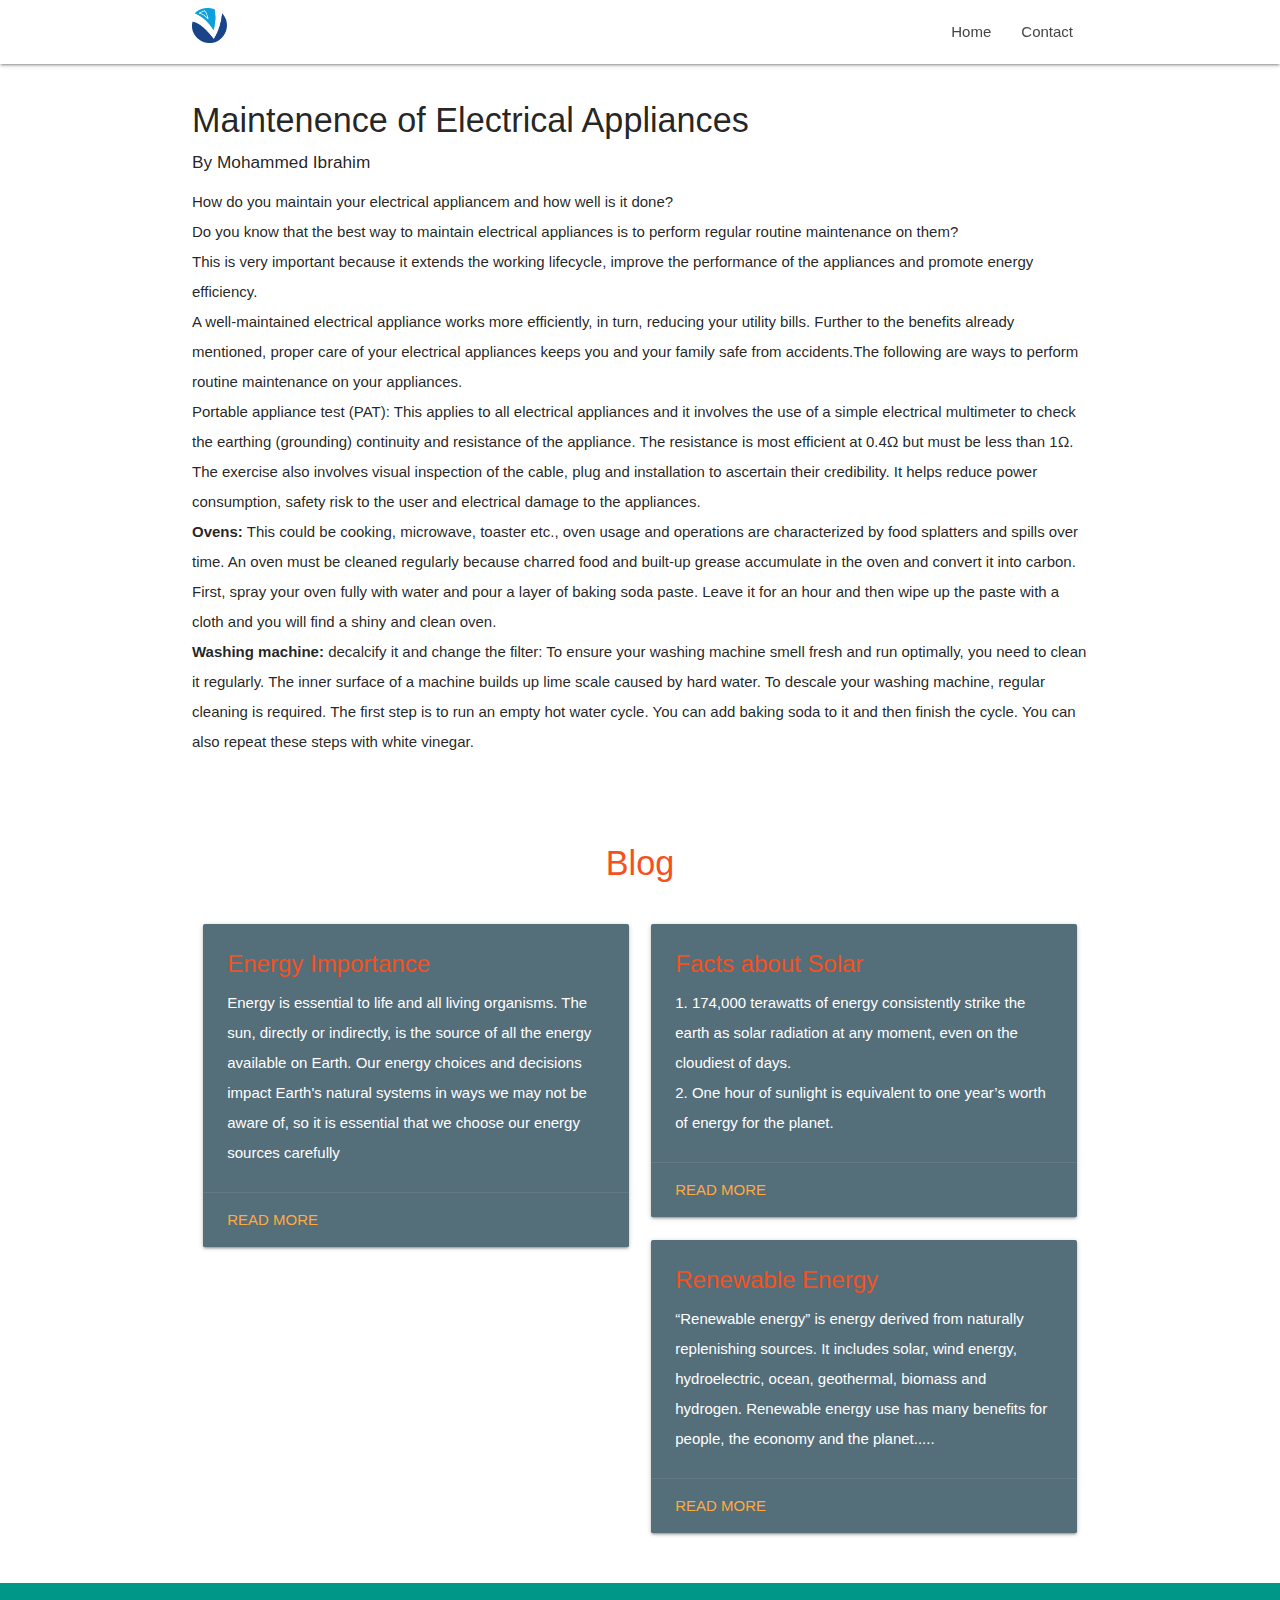
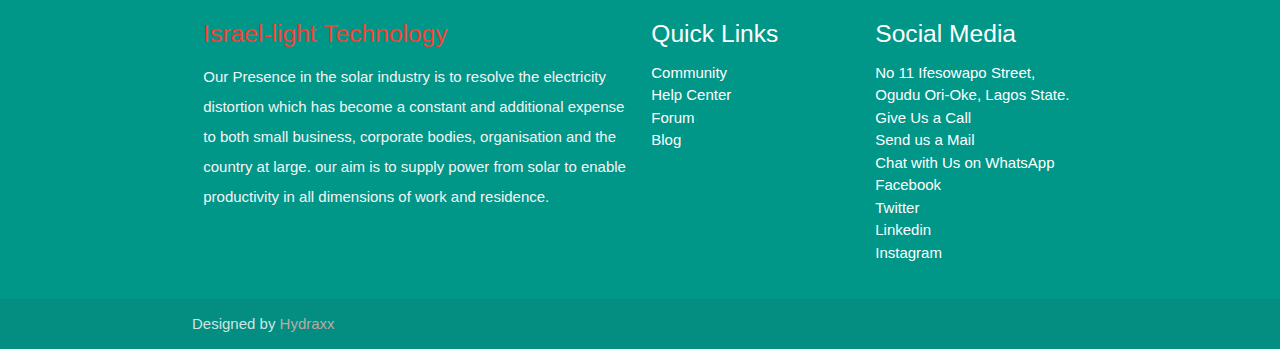
<file: blog1.html>
<!DOCTYPE html>
<html lang="en">
<head>
  <meta http-equiv="Content-Type" content="text/html; charset=UTF-8"/>
  <meta name="viewport" content="width=device-width, initial-scale=1"/>
  <title> Israelight Technology || Blog</title>
  <link rel="shortcut icon" href="./images/favicon.ico" type="image/x-icon">

  <!-- CSS  -->
  <link href="https://fonts.googleapis.com/icon?family=Material+Icons" rel="stylesheet">
  <link href="css/materialize.css" type="text/css" rel="stylesheet" media="screen,projection"/>
  <link href="css/style.css" type="text/css" rel="stylesheet" media="screen,projection"/>  
  
</head>
<body>
  <ul id="nav-mobile" class="sidenav">
    <li><a href="index.html">Home</a></li>
    <li><a href="#contact">Contact</a></li>
    
  </ul>
  <div class="navbar-fixed">
    <nav class="white" role="navigation">
      <div class="nav-wrapper container">
        <a id="logo-container" href="index.html" class="brand-logo"><img src="./images/isr.png" height="35px" width="35px" alt=""></a>
        <ul class="right hide-on-med-and-down">
          <li><a href="index.html">Home</a></li>
          <li><a href="#contact">Contact</a></li>
        </ul>
  
       
        <a href="#" data-target="nav-mobile" class="sidenav-trigger"><i class="material-icons">menu</i></a>
      </div>
    </nav>
  </div>
  

  <div class="container">
      <div class="section">
          <div class="row">
              <h4>Maintenence of Electrical Appliances</h4>
              <h6>By Mohammed Ibrahim</h6>
              <p>
                How do you maintain your electrical appliancem and how well is it done? <br>

                Do you know that the best way to maintain electrical appliances is to perform regular routine maintenance on them? <br>
                
                This is very important because it extends the working lifecycle, improve the performance of the appliances and promote energy efficiency. <br>
                
                A well-maintained electrical appliance works more efficiently, in turn, reducing your utility bills. Further to the benefits already mentioned, proper care of your electrical appliances keeps you and your family safe from accidents.The following are ways to perform routine maintenance on your appliances. <br>
                
                Portable appliance test (PAT): This applies to all electrical appliances and it involves the use of a simple electrical multimeter to check the earthing (grounding) continuity and resistance of the appliance. The resistance is most efficient at 0.4Ω but must be less than 1Ω. The exercise also involves visual inspection of the cable, plug and installation to ascertain their credibility. It helps reduce power consumption, safety risk to the user and electrical damage to the appliances. <br>

        
                <b>Ovens:</b>  This could be cooking, microwave, toaster etc., oven usage and operations are characterized by food splatters and spills over time.  An oven must be cleaned regularly because charred food and built-up grease accumulate in the oven and convert it into carbon. First, spray your oven fully with water and pour a layer of baking soda paste. Leave it for an hour and then wipe up the paste with a cloth and you will find a shiny and clean oven. <br>

                <b>Washing machine:</b> decalcify it and change the filter: To ensure your washing machine smell fresh and run optimally, you need to clean it regularly. The inner surface of a machine builds up lime scale caused by hard water. To descale your washing machine, regular cleaning is required. The first step is to run an empty hot water cycle. You can add baking soda to it and then finish the cycle. You can also repeat these steps with white vinegar.
              </p>

          </div>
      </div>
  </div>
  <div id="index-banner">
    
  </div>


 




 
 

  

<!-- BLOG -->


<div class="container" id="blog">
  <div class="section">
    <h4 class="h34"><span>Blog</span></h4>
    <div class="row">

    

        <div class="col s12 m6">
            <div class="card blue-grey darken-1">
              <div class="card-content white-text">
                <span class="card-title cc">Energy Importance</span>
                <p>Energy is essential to life and all living organisms. The sun, directly or indirectly, is the source of all the energy available on Earth. Our energy choices and decisions impact Earth's natural systems in ways we may not be aware of, so it is essential that we choose our energy sources carefully</p>
              </div>
              <div class="card-action">
                <a href="blog2.html" target="_blank">Read More</a>
                
              </div>
            </div>
          </div>
    
          <div class="col s12 m6">
            <div class="card blue-grey darken-1">
              <div class="card-content white-text">
                <span class="card-title cc">Facts about Solar</span>
                <p>1. 174,000 terawatts of energy consistently strike the earth as solar radiation at any moment, even on the cloudiest of days. <br>
                  2. One hour of sunlight is equivalent to one year’s worth of energy for the planet.</p>
              </div>
              <div class="card-action">
                <a href="blog3.html" target="_blank">Read More</a>
                
              </div>
            </div>
          </div>
    
          <div class="col s12 m6">
            <div class="card blue-grey darken-1">
              <div class="card-content white-text">
                <span class="card-title cc">Renewable Energy</span>
                <p>“Renewable energy” is energy derived from naturally replenishing sources. It includes solar, wind energy, hydroelectric, ocean, geothermal, biomass and hydrogen. Renewable energy use has many benefits for people, the economy and the planet.....</p>
              </div>
              <div class="card-action">
                <a href="blog4.html" target="_blank">Read More</a>
          
              </div>
            </div>
          </div>
    

    </div>
  </div>
</div>



  <!-- Begin Mailchimp Signup Form -->
  



<!--End mc_embed_signup-->

          <!-- CONTACT US -->
  <footer class="page-footer teal" id="contact">
    <div class="container">
      <div class="row">
        <div class="col l6 s12">
          <h5 class="red-text">Israel-light Technology</h5>
          <p class="grey-text text-lighten-4">Our Presence in the solar industry is to resolve the electricity distortion which has become a constant and additional expense to both small business, corporate bodies, organisation and the country at large. our aim is to supply power from solar to enable productivity in all dimensions of work and residence.</p>


        </div>
        <div class="col l3 s12">
          <h5 class="white-text">Quick Links</h5>
          <ul>
            <li><a class="white-text" href="#!">Community</a></li>
            <li><a class="white-text" href="#!">Help Center</a></li>
            <li><a class="white-text" href="#!">Forum</a></li>
            <li><a class="white-text" href="#blog">Blog</a></li>
          </ul>
        </div>
        <div class="col l3 s12">
          <h5 class="white-text">Social Media</h5>
          <ul>
            <li><a class="white-text" href="#!">No 11 Ifesowapo Street, Ogudu Ori-Oke, Lagos State.</a></li>
            <li><a class="white-text" href="tel:+2348140417208">Give Us a Call</a></li>
            <li><a class="white-text" href="mailto:israelightsystemstechnology@gmail.com" target="_blank">Send us a Mail</a></li>
            <li><a  class="white-text" href="https://wa.link/q6ghdf">Chat with Us on WhatsApp</a></li>
            <li><a class="white-text" href="https://m.facebook.com/israelightsystemtechnology/" target="_blank">Facebook</a></li>
            <li><a class="white-text" href="#!">Twitter</a></li>
            <li><a class="white-text" href="linkedin.com/in/ayomide-olalekan-b86711170" target="_blank">Linkedin</a></li>
            <li><a class="white-text" href="https://www.instagram.com/isltworld/" target="_blank">Instagram</a></li>
          </ul>
        </div>
      </div>
    </div>


    <div class="footer-copyright">
      <div class="container">
      Designed by <a class="brown-text text-lighten-3" href="https://meestermarcus.github.io/mohammed-ibrahim-resume/" target="_blank">Hydraxx</a>
      </div>
    </div>
  </footer>

          




  <!--  Scripts-->

 
      
  <script src="https://code.jquery.com/jquery-2.1.1.min.js"></script>
  <script src="js/materialize.js"></script>
  <script src="js/init.js"></script>
  <script src="js/main.js"></script>
  <script src="https://ajax.googleapis.com/ajax/libs/jquery/3.3.1/jquery.min.js"></script>
  
  
  
  </body>
</html>
</file>
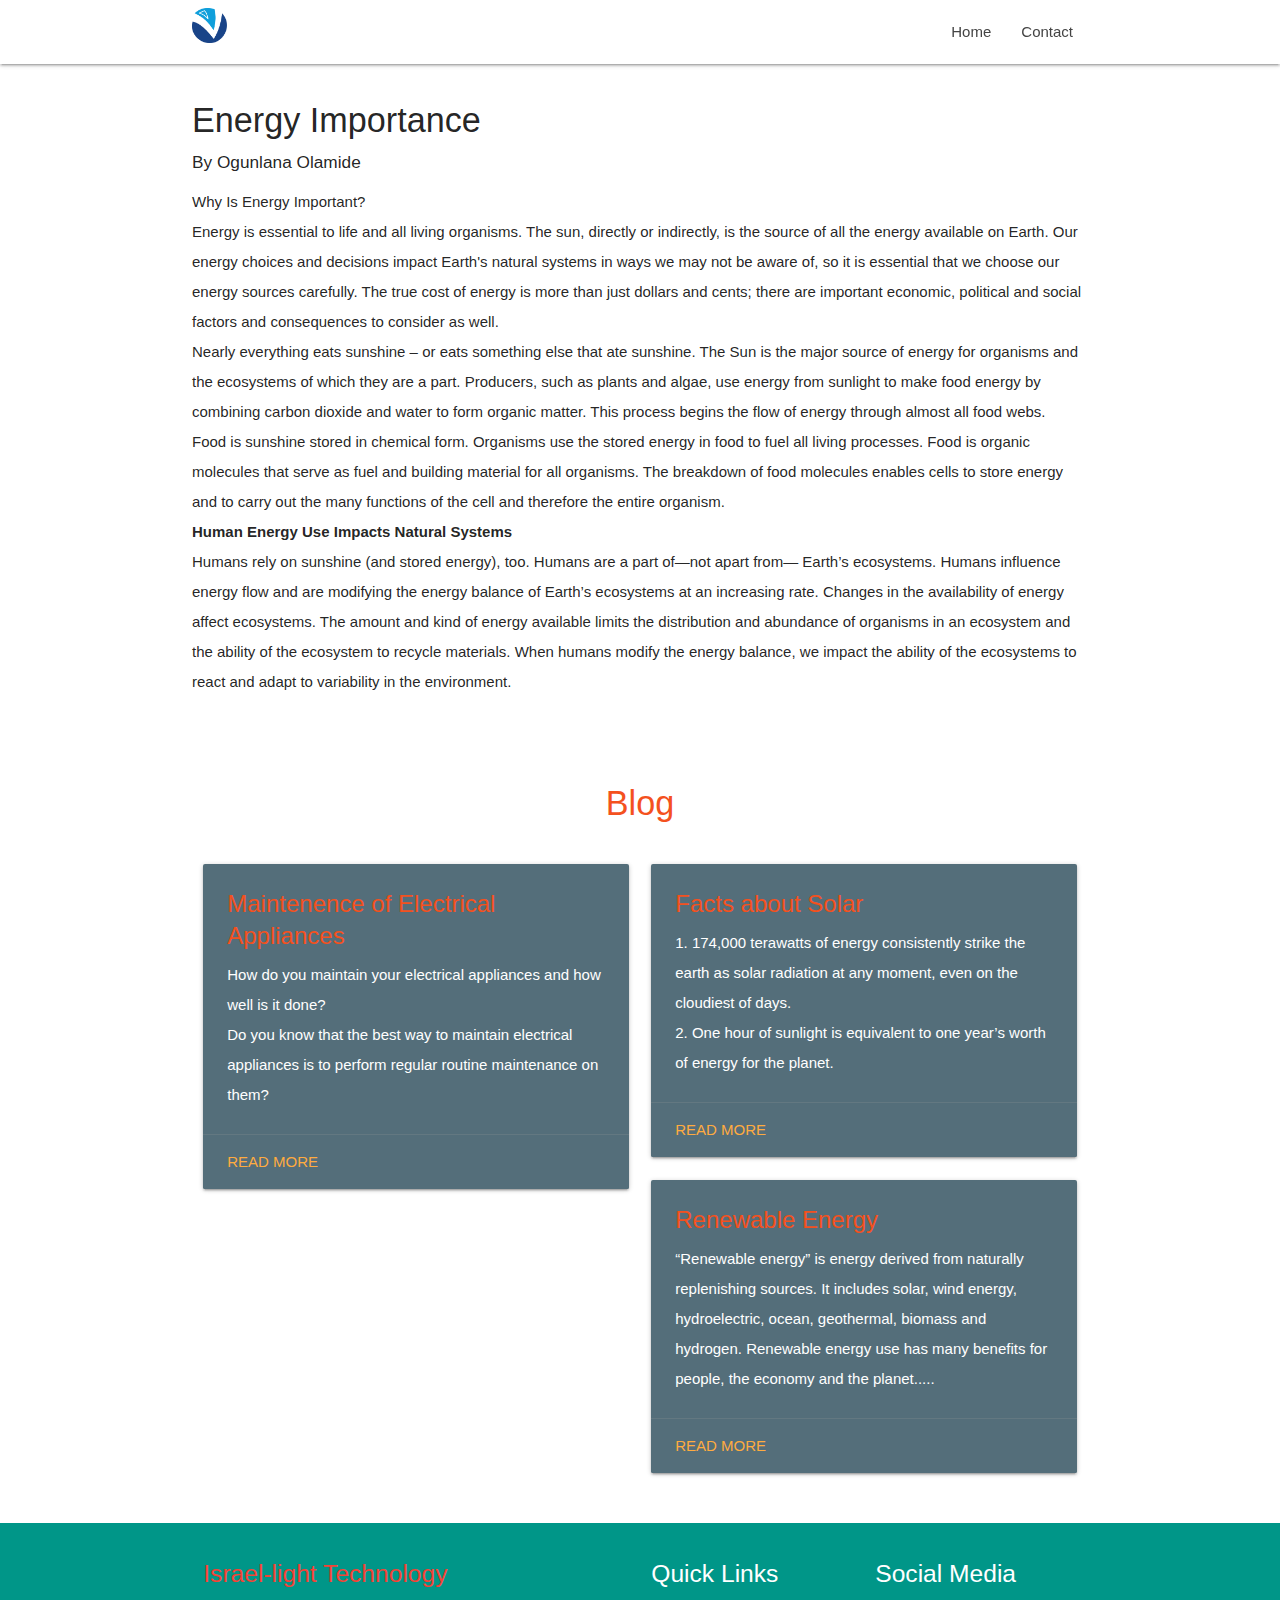
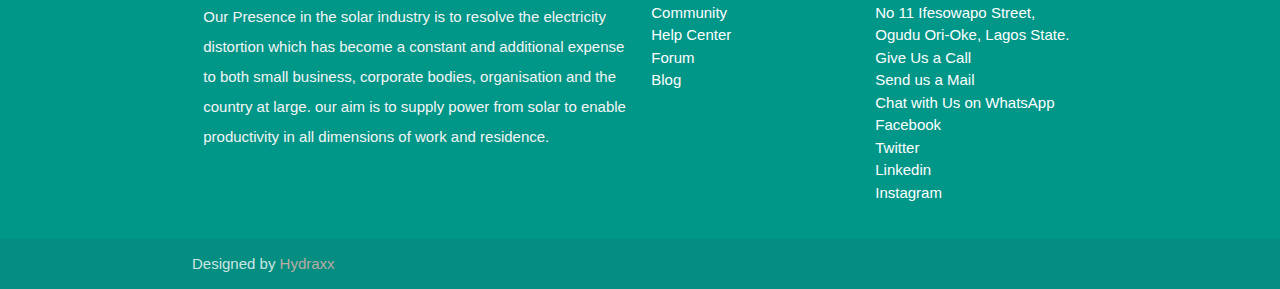
<file: blog2.html>
<!DOCTYPE html>
<html lang="en">
<head>
  <meta http-equiv="Content-Type" content="text/html; charset=UTF-8"/>
  <meta name="viewport" content="width=device-width, initial-scale=1"/>
  <title> Israelight Technology || Blog</title>
  <link rel="shortcut icon" href="./images/favicon.ico" type="image/x-icon">

  <!-- CSS  -->
  <link href="https://fonts.googleapis.com/icon?family=Material+Icons" rel="stylesheet">
  <link href="css/materialize.css" type="text/css" rel="stylesheet" media="screen,projection"/>
  <link href="css/style.css" type="text/css" rel="stylesheet" media="screen,projection"/>  
  
</head>
<body>
  <ul id="nav-mobile" class="sidenav">
    <li><a href="index.html">Home</a></li>
    <li><a href="#contact">Contact</a></li>
    
  </ul>
  <div class="navbar-fixed">
    <nav class="white" role="navigation">
      <div class="nav-wrapper container">
        <a id="logo-container" href="index.html" class="brand-logo"><img src="./images/isr.png" height="35px" width="35px" alt=""></a>
        <ul class="right hide-on-med-and-down">
          <li><a href="index.html">Home</a></li>
          <li><a href="#contact">Contact</a></li>
        </ul>
  
       
        <a href="#" data-target="nav-mobile" class="sidenav-trigger"><i class="material-icons">menu</i></a>
      </div>
    </nav>
  </div>
  

  <div class="container">
      <div class="section">
          <div class="row">
              <h4>Energy Importance</h4>
              <h6>By Ogunlana Olamide</h6>
              <p>
                Why Is Energy Important?<br>

                Energy is essential to life and all living organisms. The sun, directly or indirectly, is the source of all the energy available on Earth. Our energy choices and decisions impact Earth's natural systems in ways we may not be aware of, so it is essential that we choose our energy sources carefully. The true cost of energy is more than just dollars and cents; there are important economic, political and social factors and consequences to consider as well. <br>

                Nearly everything eats sunshine – or eats something else that ate sunshine. The Sun is the major source of energy for organisms and the ecosystems of which they are a part. Producers, such as plants and algae, use energy from sunlight to make food energy by combining carbon dioxide and water to form organic matter. This process begins the flow of energy through almost all food webs. <br>

                Food is sunshine stored in chemical form. Organisms use the stored energy in food to fuel all living processes. Food is organic molecules that serve as fuel and building material for all organisms. The breakdown of food molecules enables cells to store energy and to carry out the many functions of the cell and therefore the entire organism. <br>

                <b>Human Energy Use Impacts Natural Systems</b> <br>
                Humans rely on sunshine (and stored energy), too. Humans are a part of—not apart from— Earth’s ecosystems. Humans influence energy flow and are modifying the energy balance of Earth’s ecosystems at an increasing rate. 

                Changes in the availability of energy affect ecosystems. The amount and kind of energy available limits the distribution and abundance of organisms in an ecosystem and the ability of the ecosystem to recycle materials. When humans modify the energy balance, we impact the ability of the ecosystems to react and adapt to variability in the environment.

                </p>

          </div>
      </div>
  </div>
  <div id="index-banner">
    
  </div>


 




 
 

  

<!-- BLOG -->


<div class="container" id="blog">
  <div class="section">
    <h4 class="h34"><span>Blog</span></h4>
    <div class="row">

    
        <div class="col s12 m6">
            <div class="card blue-grey darken-1">
              <div class="card-content white-text">
                <span class="card-title cc">Maintenence of Electrical Appliances</span>
                <p>How do you maintain your electrical appliances and how well is it done? <br>
                  Do you know that the best way to maintain electrical appliances is to perform regular routine maintenance on them? <br>
                  </p>
              </div>
              <div class="card-action">
                <a href="blog1.html" target="_blank">Read More</a>
              </div>
          </div>
        </div>
  
  
  
        <div class="col s12 m6">
          <div class="card blue-grey darken-1">
            <div class="card-content white-text">
              <span class="card-title cc">Facts about Solar</span>
              <p>1. 174,000 terawatts of energy consistently strike the earth as solar radiation at any moment, even on the cloudiest of days. <br>
                2. One hour of sunlight is equivalent to one year’s worth of energy for the planet.</p>
            </div>
            <div class="card-action">
              <a href="blog3.html" target="_blank">Read More</a>
              
            </div>
          </div>
        </div>
  
        <div class="col s12 m6">
          <div class="card blue-grey darken-1">
            <div class="card-content white-text">
              <span class="card-title cc">Renewable Energy</span>
              <p>“Renewable energy” is energy derived from naturally replenishing sources. It includes solar, wind energy, hydroelectric, ocean, geothermal, biomass and hydrogen. Renewable energy use has many benefits for people, the economy and the planet.....</p>
            </div>
            <div class="card-action">
              <a href="blog4.html" target="_blank">Read More</a>
        
            </div>
          </div>
        </div>

    </div>
  </div>
</div>



  <!-- Begin Mailchimp Signup Form -->
  



<!--End mc_embed_signup-->

          <!-- CONTACT US -->
  <footer class="page-footer teal" id="contact">
    <div class="container">
      <div class="row">
        <div class="col l6 s12">
          <h5 class="red-text">Israel-light Technology</h5>
          <p class="grey-text text-lighten-4">Our Presence in the solar industry is to resolve the electricity distortion which has become a constant and additional expense to both small business, corporate bodies, organisation and the country at large. our aim is to supply power from solar to enable productivity in all dimensions of work and residence.</p>


        </div>
        <div class="col l3 s12">
          <h5 class="white-text">Quick Links</h5>
          <ul>
            <li><a class="white-text" href="#!">Community</a></li>
            <li><a class="white-text" href="#!">Help Center</a></li>
            <li><a class="white-text" href="#!">Forum</a></li>
            <li><a class="white-text" href="#blog">Blog</a></li>
          </ul>
        </div>
        <div class="col l3 s12">
          <h5 class="white-text">Social Media</h5>
          <ul>
            <li><a class="white-text" href="#!">No 11 Ifesowapo Street, Ogudu Ori-Oke, Lagos State.</a></li>
            <li><a class="white-text" href="tel:+2348140417208">Give Us a Call</a></li>
            <li><a class="white-text" href="mailto:israelightsystemstechnology@gmail.com" target="_blank">Send us a Mail</a></li>
            <li><a  class="white-text" href="https://wa.link/q6ghdf">Chat with Us on WhatsApp</a></li>
            <li><a class="white-text" href="https://m.facebook.com/israelightsystemtechnology/" target="_blank">Facebook</a></li>
            <li><a class="white-text" href="#!">Twitter</a></li>
            <li><a class="white-text" href="linkedin.com/in/ayomide-olalekan-b86711170" target="_blank">Linkedin</a></li>
            <li><a class="white-text" href="https://www.instagram.com/isltworld/" target="_blank">Instagram</a></li>
          </ul>
        </div>
      </div>
    </div>


    <div class="footer-copyright">
      <div class="container">
      Designed by <a class="brown-text text-lighten-3" href="https://meestermarcus.github.io/mohammed-ibrahim-resume/" target="_blank">Hydraxx</a>
      </div>
    </div>
  </footer>

          




  <!--  Scripts-->

 
      
  <script src="https://code.jquery.com/jquery-2.1.1.min.js"></script>
  <script src="js/materialize.js"></script>
  <script src="js/init.js"></script>
  <script src="js/main.js"></script>
  <script src="https://ajax.googleapis.com/ajax/libs/jquery/3.3.1/jquery.min.js"></script>
  
  
  
  </body>
</html>
</file>
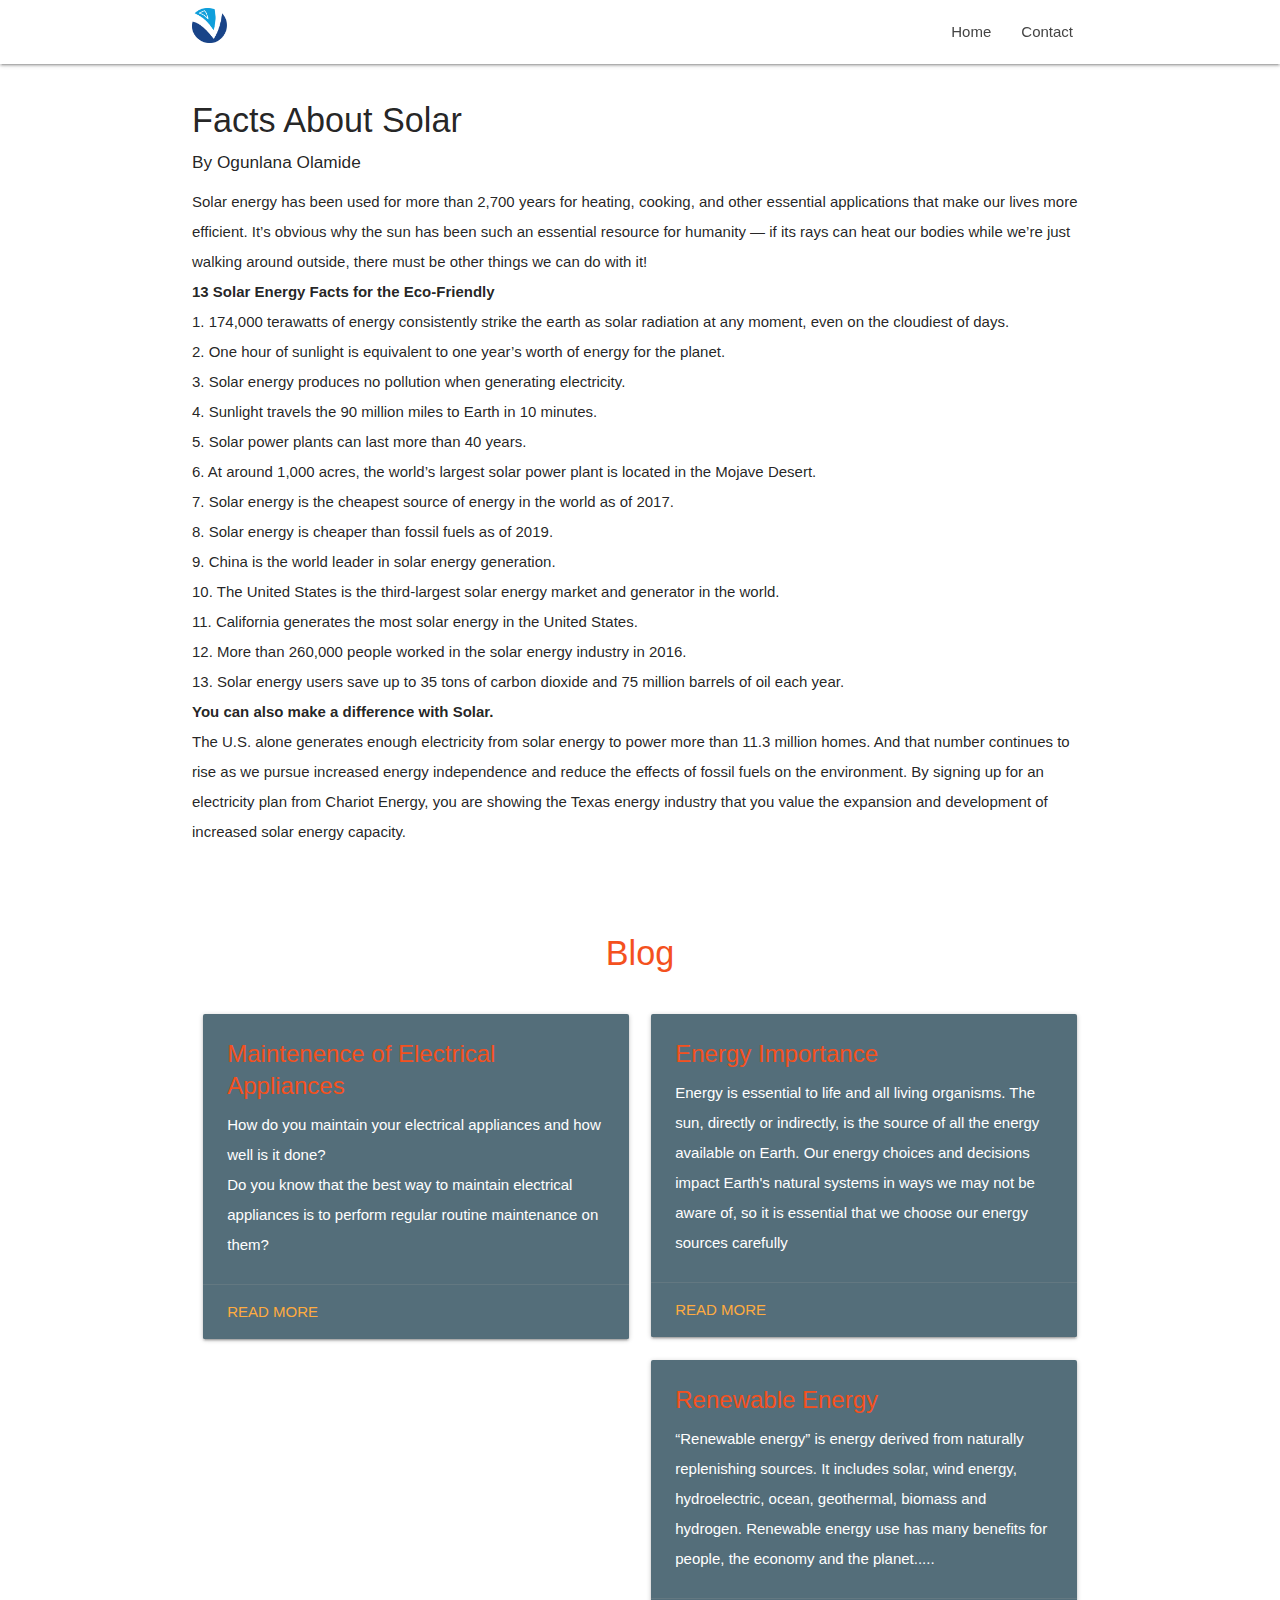
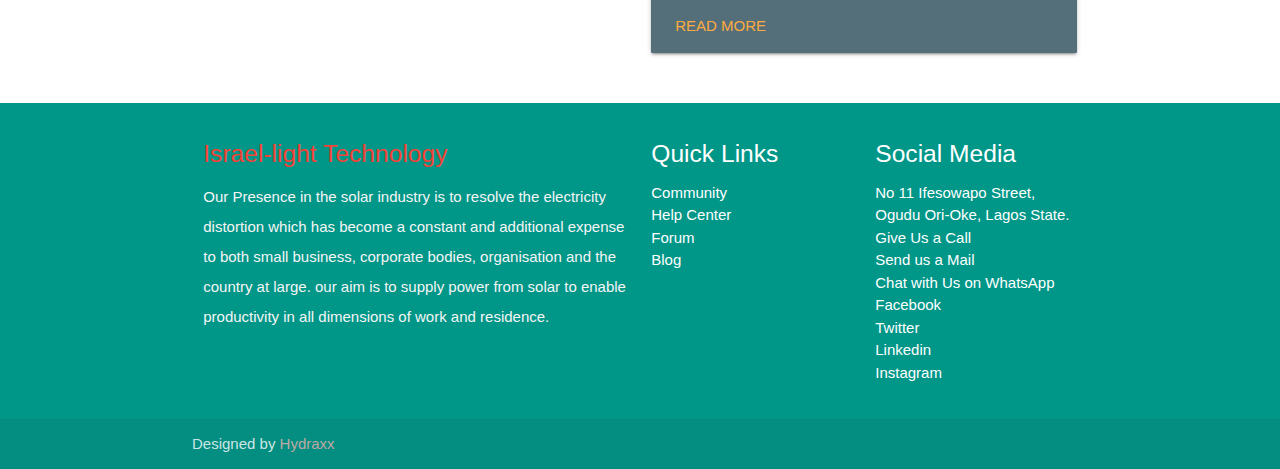
<file: blog3.html>
<!DOCTYPE html>
<html lang="en">
<head>
  <meta http-equiv="Content-Type" content="text/html; charset=UTF-8"/>
  <meta name="viewport" content="width=device-width, initial-scale=1"/>
  <title> Israelight Technology || Blog</title>
  <link rel="shortcut icon" href="./images/favicon.ico" type="image/x-icon">

  <!-- CSS  -->
  <link href="https://fonts.googleapis.com/icon?family=Material+Icons" rel="stylesheet">
  <link href="css/materialize.css" type="text/css" rel="stylesheet" media="screen,projection"/>
  <link href="css/style.css" type="text/css" rel="stylesheet" media="screen,projection"/>  
  
</head>
<body>
  <ul id="nav-mobile" class="sidenav">
    <li><a href="index.html">Home</a></li>
    <li><a href="#contact">Contact</a></li>
    
  </ul>
  <div class="navbar-fixed">
    <nav class="white" role="navigation">
      <div class="nav-wrapper container">
        <a id="logo-container" href="index.html" class="brand-logo"><img src="./images/isr.png" height="35px" width="35px" alt=""></a>
        <ul class="right hide-on-med-and-down">
          <li><a href="index.html">Home</a></li>
          <li><a href="#contact">Contact</a></li>
        </ul>
  
       
        <a href="#" data-target="nav-mobile" class="sidenav-trigger"><i class="material-icons">menu</i></a>
      </div>
    </nav>
  </div>
  

  <div class="container">
      <div class="section">
          <div class="row">
              <h4>Facts About Solar</h4>
              <h6>By Ogunlana Olamide</h6>
              <p>
                Solar energy has been used for more than 2,700 years for heating, cooking, and other essential applications that make our lives more efficient. It’s obvious why the sun has been such an essential resource for humanity — if its rays can heat our bodies while we’re just walking around outside, there must be other things we can do with it! <br>

                <b>13 Solar Energy Facts for the Eco-Friendly</b> <br>

                1. 174,000 terawatts of energy consistently strike the earth as solar radiation at any moment, even on the cloudiest of days. <br>

                2. One hour of sunlight is equivalent to one year’s worth of energy for the planet. <br>

                3. Solar energy produces no pollution when generating electricity. <br>

                4. Sunlight travels the 90 million miles to Earth in 10 minutes.<br>
                5. Solar power plants can last more than 40 years. <br>

                6. At around 1,000 acres, the world’s largest solar power plant is located in the Mojave Desert. <br>

               
                7. Solar energy is the cheapest source of energy in the world as of 2017. <br>

                8. Solar energy is cheaper than fossil fuels as of 2019. <br>

                
                9. China is the world leader in solar energy generation. <br>

                10. The United States is the third-largest solar energy market and generator in the world. <br>

                11. California generates the most solar energy in the United States. <br>

              
                12. More than 260,000 people worked in the solar energy industry in 2016. <br>

                13. Solar energy users save up to 35 tons of carbon dioxide and 75 million barrels of oil each year. <br>


                <b>You can also make a difference with Solar.</b> <br>
                The U.S. alone generates enough electricity from solar energy to power more than 11.3 million homes. And that number continues to rise as we pursue increased energy independence and reduce the effects of fossil fuels on the environment. By signing up for an electricity plan from Chariot Energy, you are showing the Texas energy industry that you value the expansion and development of increased solar energy capacity.

                </p>

          </div>
      </div>
  </div>
  <div id="index-banner">
    
  </div>


 




 
 

  

<!-- BLOG -->


<div class="container" id="blog">
  <div class="section">
    <h4 class="h34"><span>Blog</span></h4>
    <div class="row">

    

        <div class="col s12 m6">
            <div class="card blue-grey darken-1">
              <div class="card-content white-text">
                <span class="card-title cc">Maintenence of Electrical Appliances</span>
                <p>How do you maintain your electrical appliances and how well is it done? <br>
                  Do you know that the best way to maintain electrical appliances is to perform regular routine maintenance on them? <br>
                  </p>
              </div>
              <div class="card-action">
                <a href="blog1.html" target="_blank">Read More</a>
              </div>
          </div>
        </div>
  
  
  
  
  
  
  
  
        <div class="col s12 m6">
          <div class="card blue-grey darken-1">
            <div class="card-content white-text">
              <span class="card-title cc">Energy Importance</span>
              <p>Energy is essential to life and all living organisms. The sun, directly or indirectly, is the source of all the energy available on Earth. Our energy choices and decisions impact Earth's natural systems in ways we may not be aware of, so it is essential that we choose our energy sources carefully</p>
            </div>
            <div class="card-action">
              <a href="blog2.html" target="_blank">Read More</a>
              
            </div>
          </div>
        </div>
  

  
        <div class="col s12 m6">
          <div class="card blue-grey darken-1">
            <div class="card-content white-text">
              <span class="card-title cc">Renewable Energy</span>
              <p>“Renewable energy” is energy derived from naturally replenishing sources. It includes solar, wind energy, hydroelectric, ocean, geothermal, biomass and hydrogen. Renewable energy use has many benefits for people, the economy and the planet.....</p>
            </div>
            <div class="card-action">
              <a href="blog4.html" target="_blank">Read More</a>
        
            </div>
          </div>
        </div>

    </div>
  </div>
</div>



  <!-- Begin Mailchimp Signup Form -->
  



<!--End mc_embed_signup-->

          <!-- CONTACT US -->
  <footer class="page-footer teal" id="contact">
    <div class="container">
      <div class="row">
        <div class="col l6 s12">
          <h5 class="red-text">Israel-light Technology</h5>
          <p class="grey-text text-lighten-4">Our Presence in the solar industry is to resolve the electricity distortion which has become a constant and additional expense to both small business, corporate bodies, organisation and the country at large. our aim is to supply power from solar to enable productivity in all dimensions of work and residence.</p>


        </div>
        <div class="col l3 s12">
          <h5 class="white-text">Quick Links</h5>
          <ul>
            <li><a class="white-text" href="#!">Community</a></li>
            <li><a class="white-text" href="#!">Help Center</a></li>
            <li><a class="white-text" href="#!">Forum</a></li>
            <li><a class="white-text" href="#blog">Blog</a></li>
          </ul>
        </div>
        <div class="col l3 s12">
          <h5 class="white-text">Social Media</h5>
          <ul>
            <li><a class="white-text" href="#!">No 11 Ifesowapo Street, Ogudu Ori-Oke, Lagos State.</a></li>
            <li><a class="white-text" href="tel:+2348140417208">Give Us a Call</a></li>
            <li><a class="white-text" href="mailto:israelightsystemstechnology@gmail.com" target="_blank">Send us a Mail</a></li>
            <li><a  class="white-text" href="https://wa.link/q6ghdf">Chat with Us on WhatsApp</a></li>
            <li><a class="white-text" href="https://m.facebook.com/israelightsystemtechnology/" target="_blank">Facebook</a></li>
            <li><a class="white-text" href="#!">Twitter</a></li>
            <li><a class="white-text" href="linkedin.com/in/ayomide-olalekan-b86711170" target="_blank">Linkedin</a></li>
            <li><a class="white-text" href="https://www.instagram.com/isltworld/" target="_blank">Instagram</a></li>
          </ul>
        </div>
      </div>
    </div>


    <div class="footer-copyright">
      <div class="container">
      Designed by <a class="brown-text text-lighten-3" href="https://meestermarcus.github.io/mohammed-ibrahim-resume/" target="_blank">Hydraxx</a>
      </div>
    </div>
  </footer>

          




  <!--  Scripts-->

 
      
  <script src="https://code.jquery.com/jquery-2.1.1.min.js"></script>
  <script src="js/materialize.js"></script>
  <script src="js/init.js"></script>
  <script src="js/main.js"></script>
  <script src="https://ajax.googleapis.com/ajax/libs/jquery/3.3.1/jquery.min.js"></script>
  
  
  
  </body>
</html>
</file>
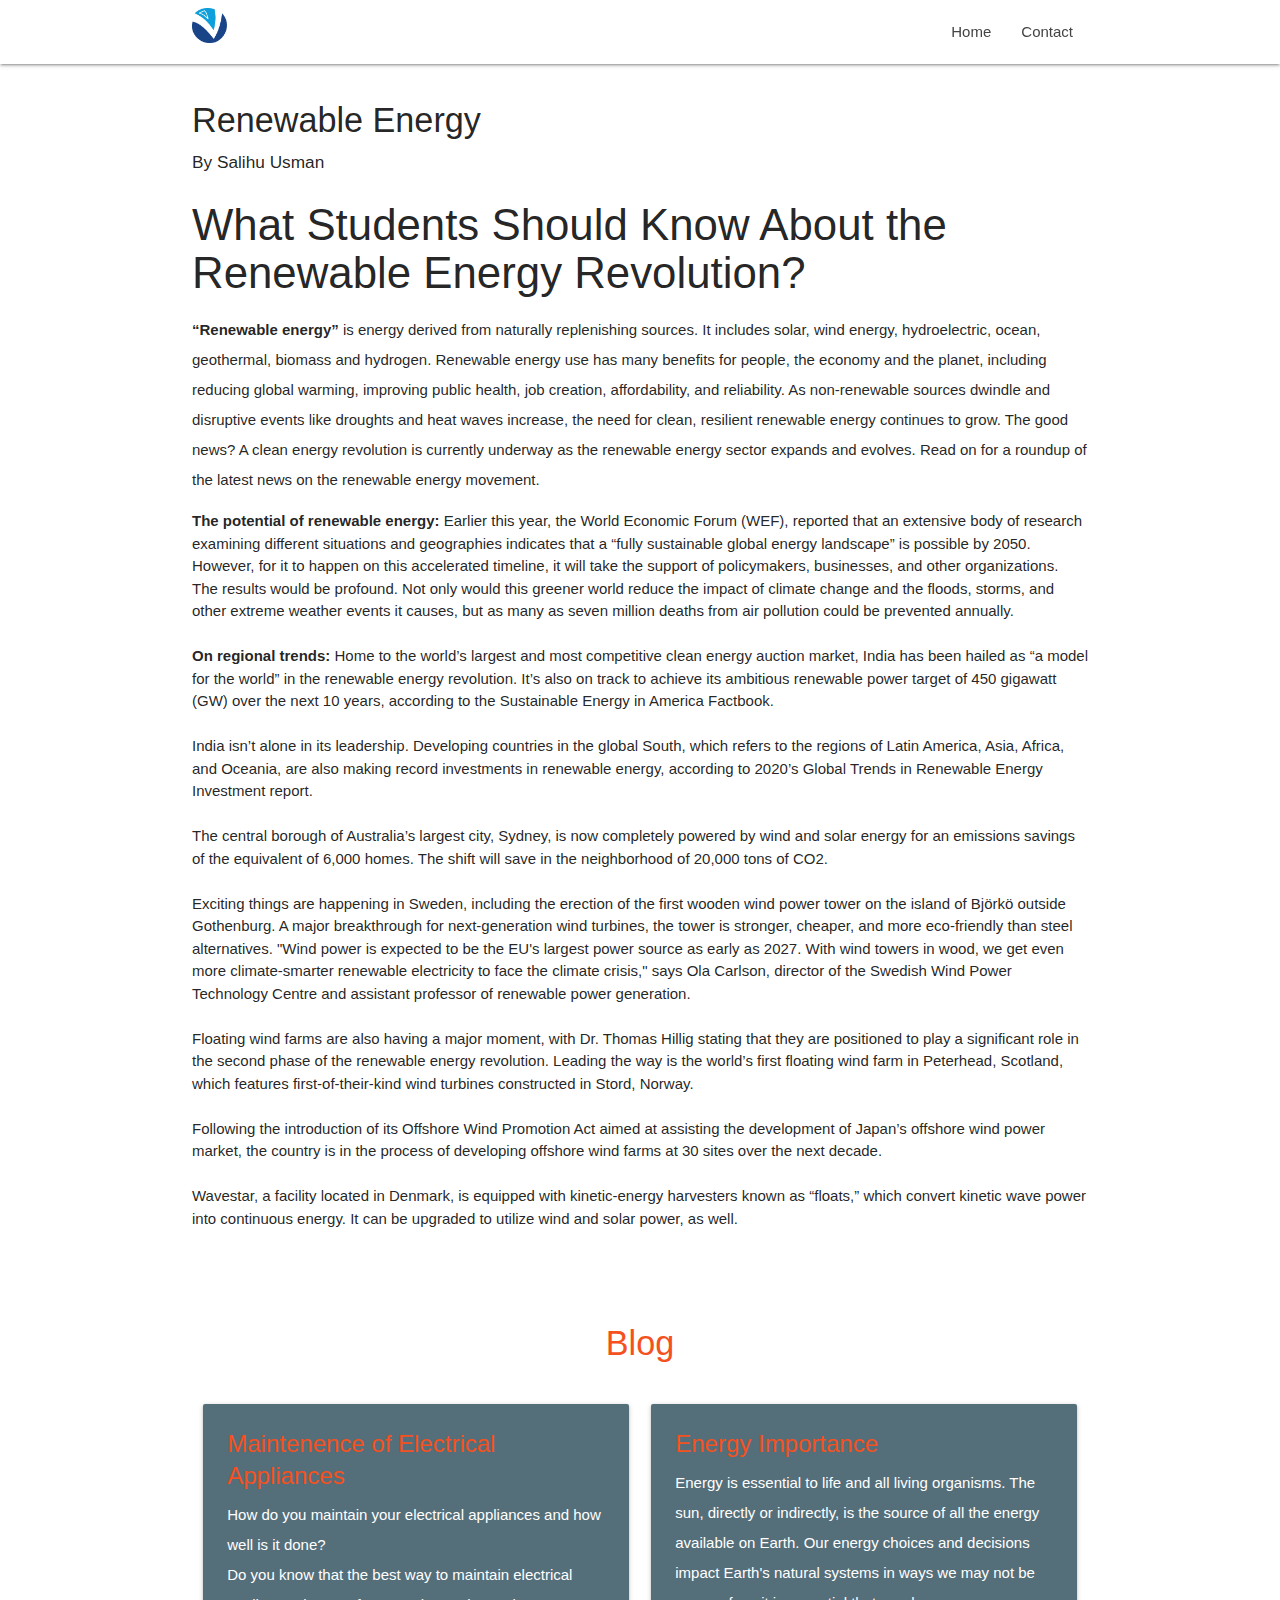
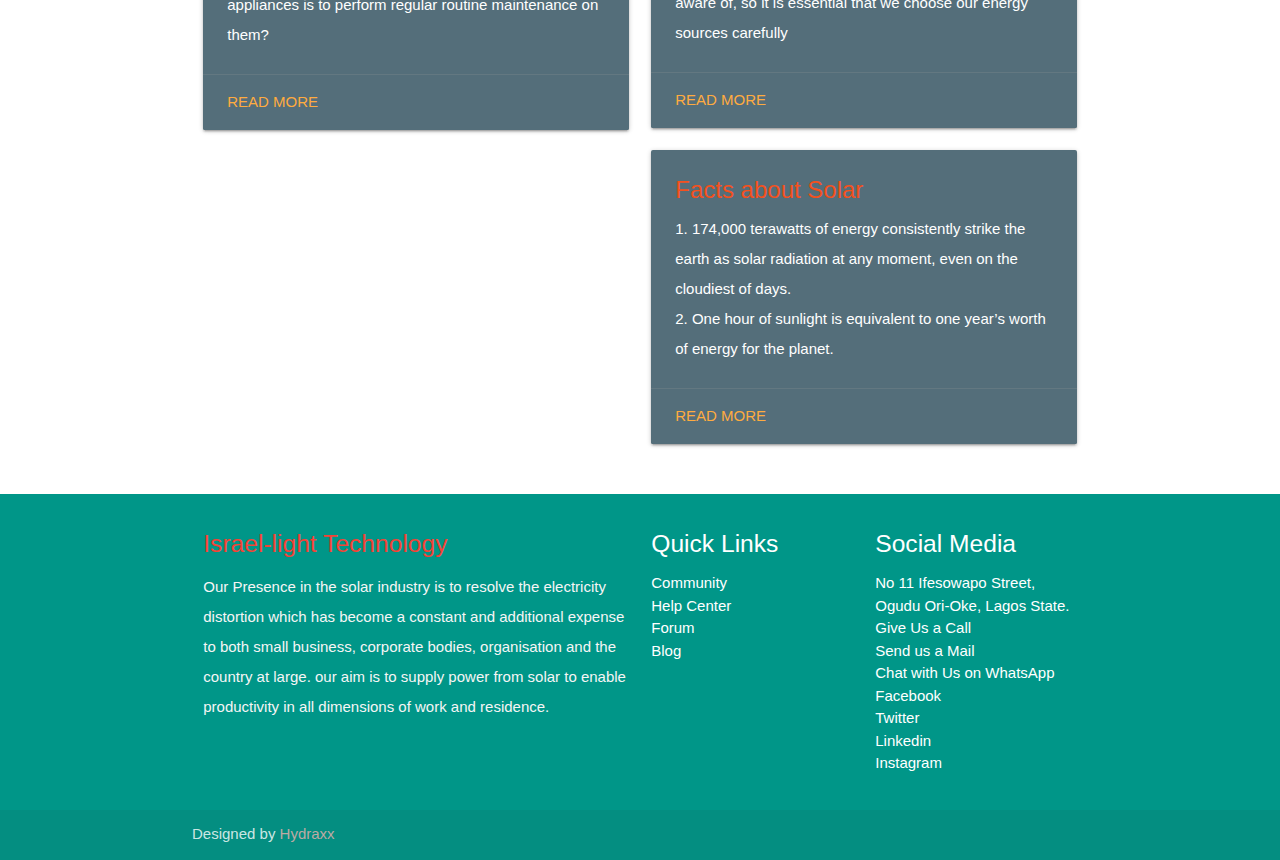
<file: blog4.html>
<!DOCTYPE html>
<html lang="en">
<head>
  <meta http-equiv="Content-Type" content="text/html; charset=UTF-8"/>
  <meta name="viewport" content="width=device-width, initial-scale=1"/>
  <title> Israelight Technology || Blog</title>
  <link rel="shortcut icon" href="./images/favicon.ico" type="image/x-icon">

  <!-- CSS  -->
  <link href="https://fonts.googleapis.com/icon?family=Material+Icons" rel="stylesheet">
  <link href="css/materialize.css" type="text/css" rel="stylesheet" media="screen,projection"/>
  <link href="css/style.css" type="text/css" rel="stylesheet" media="screen,projection"/>  
  
</head>
<body>
  <ul id="nav-mobile" class="sidenav">
    <li><a href="index.html">Home</a></li>
    <li><a href="#contact">Contact</a></li>
    
  </ul>
  <div class="navbar-fixed">
    <nav class="white" role="navigation">
      <div class="nav-wrapper container">
        <a id="logo-container" href="index.html" class="brand-logo"><img src="./images/isr.png" height="35px" width="35px" alt=""></a>
        <ul class="right hide-on-med-and-down">
          <li><a href="index.html">Home</a></li>
          <li><a href="#contact">Contact</a></li>
        </ul>
  
        
        <a href="#" data-target="nav-mobile" class="sidenav-trigger"><i class="material-icons">menu</i></a>
      </div>
    </nav>
  </div>
  

  <div class="container">
      <div class="section">
          <div class="row">
              <h4>Renewable Energy</h4>
              <h6>By Salihu Usman</h6>
              <h3>
                What Students Should Know About the Renewable Energy Revolution?
            </h3>
              <p>
                    <b>“Renewable energy”</b> is energy derived from naturally replenishing sources. It includes solar, wind energy, hydroelectric, ocean, geothermal, biomass and hydrogen. Renewable energy use has many benefits for people, the economy and the planet, including reducing global warming, improving public health, job creation, affordability, and reliability.  As non-renewable sources dwindle and disruptive events like droughts and heat waves increase, the need for clean, resilient renewable energy continues to grow. The good news? A clean energy revolution is currently underway as the renewable energy sector expands and evolves. Read on for a roundup of the latest news on the renewable energy movement. <br>
            </p>
            <b>The potential of renewable energy:</b>
            Earlier this year, the World Economic Forum (WEF), reported that an extensive body of research examining different situations and geographies indicates that a “fully sustainable global energy landscape” is possible by 2050. However, for it to happen on this accelerated timeline, it will take the support of policymakers, businesses, and other organizations. The results would be profound. Not only would this greener world reduce the impact of climate change and the floods, storms, and other extreme weather events it causes, but as many as seven million deaths from air pollution could be prevented annually.  <br> <br>

            <b>On regional trends:</b>

            Home to the world’s largest and most competitive clean energy auction market, India has been hailed as “a model for the world” in the renewable energy revolution. It’s also on track to achieve its ambitious renewable power target of 450 gigawatt (GW) over the next 10 years, according to the Sustainable Energy in America Factbook. <br> <br>

            India isn’t alone in its leadership. Developing countries in the global South, which refers to the regions of Latin America, Asia, Africa, and Oceania, are also making record investments in renewable energy, according to 2020’s Global Trends in Renewable Energy Investment report. <br> <br>

            The central borough of Australia’s largest city, Sydney, is now completely powered by wind and solar energy for an emissions savings of the equivalent of 6,000 homes. The shift will save in the neighborhood of 20,000 tons of CO2.  <br> <br>

            Exciting things are happening in Sweden, including the erection of the first wooden wind power tower on the island of Björkö outside Gothenburg. A major breakthrough for next-generation wind turbines, the tower is stronger, cheaper, and more eco-friendly than steel alternatives. "Wind power is expected to be the EU's largest power source as early as 2027. With wind towers in wood, we get even more climate-smarter renewable electricity to face the climate crisis," says Ola Carlson, director of the Swedish Wind Power Technology Centre and assistant professor of renewable power generation. <br> <br>

            Floating wind farms are also having a major moment, with Dr. Thomas Hillig stating that they are positioned to play a significant role in the second phase of the renewable energy revolution. Leading the way is the world’s first floating wind farm in Peterhead, Scotland, which features first-of-their-kind wind turbines constructed in Stord, Norway. <br> <br>

            Following the introduction of its Offshore Wind Promotion Act aimed at assisting the development of Japan’s offshore wind power market, the country is in the process of developing offshore wind farms at 30 sites over the next decade. <br> <br>

            Wavestar, a facility located in Denmark, is equipped with kinetic-energy harvesters known as “floats,” which convert kinetic wave power into continuous energy. It can be upgraded to utilize wind and solar power, as well. <br> <br>
          </div>
      </div>
  </div>
  <div id="index-banner">
    
  </div>


 




 
 

  

<!-- BLOG -->


<div class="container" id="blog">
  <div class="section">
    <h4 class="h34"><span>Blog</span></h4>
    <div class="row">

    

        <div class="col s12 m6">
            <div class="card blue-grey darken-1">
              <div class="card-content white-text">
                <span class="card-title cc">Maintenence of Electrical Appliances</span>
                <p>How do you maintain your electrical appliances and how well is it done? <br>
                  Do you know that the best way to maintain electrical appliances is to perform regular routine maintenance on them? <br>
                  </p>
              </div>
              <div class="card-action">
                <a href="blog1.html" target="_blank">Read More</a>
              </div>
          </div>
        </div>
  
  
  
  
  
  
  
  
        <div class="col s12 m6">
          <div class="card blue-grey darken-1">
            <div class="card-content white-text">
              <span class="card-title cc">Energy Importance</span>
              <p>Energy is essential to life and all living organisms. The sun, directly or indirectly, is the source of all the energy available on Earth. Our energy choices and decisions impact Earth's natural systems in ways we may not be aware of, so it is essential that we choose our energy sources carefully</p>
            </div>
            <div class="card-action">
              <a href="blog2.html" target="_blank">Read More</a>
              
            </div>
          </div>
        </div>
  
        <div class="col s12 m6">
          <div class="card blue-grey darken-1">
            <div class="card-content white-text">
              <span class="card-title cc">Facts about Solar</span>
              <p>1. 174,000 terawatts of energy consistently strike the earth as solar radiation at any moment, even on the cloudiest of days. <br>
                2. One hour of sunlight is equivalent to one year’s worth of energy for the planet.</p>
            </div>
            <div class="card-action">
              <a href="blog3.html" target="_blank">Read More</a>
              
            </div>
          </div>
        </div>
  

    </div>
  </div>
</div>



  <!-- Begin Mailchimp Signup Form -->
  



<!--End mc_embed_signup-->

          <!-- CONTACT US -->
  <footer class="page-footer teal" id="contact">
    <div class="container">
      <div class="row">
        <div class="col l6 s12">
          <h5 class="red-text">Israel-light Technology</h5>
          <p class="grey-text text-lighten-4">Our Presence in the solar industry is to resolve the electricity distortion which has become a constant and additional expense to both small business, corporate bodies, organisation and the country at large. our aim is to supply power from solar to enable productivity in all dimensions of work and residence.</p>


        </div>
        <div class="col l3 s12">
          <h5 class="white-text">Quick Links</h5>
          <ul>
            <li><a class="white-text" href="#!">Community</a></li>
            <li><a class="white-text" href="#!">Help Center</a></li>
            <li><a class="white-text" href="#!">Forum</a></li>
            <li><a class="white-text" href="#blog">Blog</a></li>
          </ul>
        </div>
        <div class="col l3 s12">
          <h5 class="white-text">Social Media</h5>
          <ul>
            <li><a class="white-text" href="#!">No 11 Ifesowapo Street, Ogudu Ori-Oke, Lagos State.</a></li>
            <li><a class="white-text" href="tel:+2348140417208">Give Us a Call</a></li>
            <li><a class="white-text" href="mailto:israelightsystemstechnology@gmail.com" target="_blank">Send us a Mail</a></li>
            <li><a  class="white-text" href="https://wa.link/q6ghdf">Chat with Us on WhatsApp</a></li>
            <li><a class="white-text" href="https://m.facebook.com/israelightsystemtechnology/" target="_blank">Facebook</a></li>
            <li><a class="white-text" href="#!">Twitter</a></li>
            <li><a class="white-text" href="linkedin.com/in/ayomide-olalekan-b86711170" target="_blank">Linkedin</a></li>
            <li><a class="white-text" href="https://www.instagram.com/isltworld/" target="_blank">Instagram</a></li>
          </ul>
        </div>
      </div>
    </div>


    <div class="footer-copyright">
      <div class="container">
      Designed by <a class="brown-text text-lighten-3" href="https://meestermarcus.github.io/mohammed-ibrahim-resume/" target="_blank">Hydraxx</a>
      </div>
    </div>
  </footer>

          




  <!--  Scripts-->

 
      
  <script src="https://code.jquery.com/jquery-2.1.1.min.js"></script>
  <script src="js/materialize.js"></script>
  <script src="js/init.js"></script>
  <script src="js/main.js"></script>
  <script src="https://ajax.googleapis.com/ajax/libs/jquery/3.3.1/jquery.min.js"></script>
  
  
  
  </body>
</html>
</file>
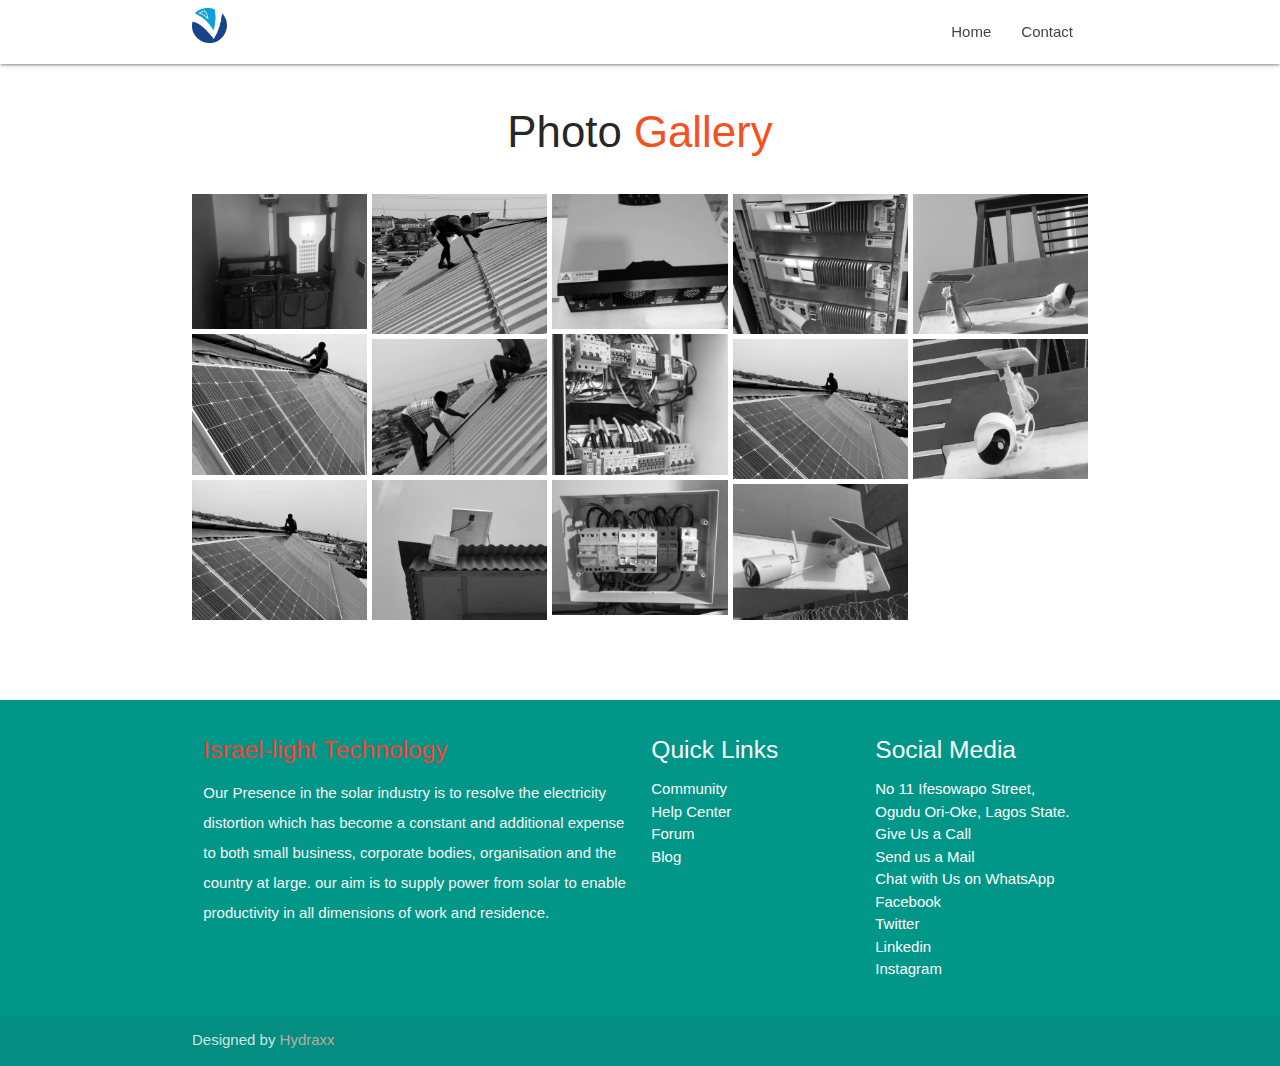
<file: gallery.html>
<!DOCTYPE html>
<html lang="en">
<head>
  <meta http-equiv="Content-Type" content="text/html; charset=UTF-8"/>
  <meta name="viewport" content="width=device-width, initial-scale=1"/>
  <title> Israelight Technology || Gallery </title>
  <link rel="shortcut icon" href="./images/favicon.ico" type="image/x-icon">

  <!-- CSS  -->
  <link href="https://fonts.googleapis.com/icon?family=Material+Icons" rel="stylesheet">
  <link href="css/materialize.css" type="text/css" rel="stylesheet" media="screen,projection"/>
  <link href="css/style.css" type="text/css" rel="stylesheet" media="screen,projection"/>  
  <link href="css/styleee.css" type="text/css" rel="stylesheet" media="screen,projection"/>  
  
</head>
<body>
  <div class="navbar-fixed">
    <nav class="white" role="navigation">
      <div class="nav-wrapper container">
        <a id="logo-container" href="index.html" class="brand-logo"><img src="./images/isr.png" height="35px" width="35px" alt=""></a>
        <ul class="right hide-on-med-and-down">
          <li><a href="index.html">Home</a></li>
          <li><a href="#contact">Contact</a></li>
        </ul>
  
        <ul id="nav-mobile" class="sidenav">
          <li><a href="index.html">Home</a></li>
          <li><a href="#contact">Contact</a></li>
          
        </ul>
        <a href="#" data-target="nav-mobile" class="sidenav-trigger"><i class="material-icons">menu</i></a>
      </div>
    </nav>
  </div>
  

  <div class="container dir01">
    <div class="section">
      <h3 class="center">Photo <span>Gallery</span> </h3>
        <div class="row">
            <div id="gallery">
  
                <img src="./images/i1.jpg" alt="">
                <img src="./images/i2.jpg" alt="">
                <img src="./images/i3.jpg" alt="">
                <img src="./images/i4.jpg" alt="">
                <img src="./images/i6.jpg" alt="">
                <img src="./images/i7.jpg" alt="">
                <img src="./images/i11.jpg" alt="">
                <img src="./images/i10.jpg" alt="">
                <img src="./images/i9.jpg" alt="">
                <img src="./images/i12.jpg" alt="">
                <img src="./images/i3.jpg" alt="">
                <img src="./images/i14.jpg" alt="">
                <img src="./images/i13.jpg" alt="">
                <img src="./images/i15.jpg" alt="">
                
               
               </div>
        </div>

    </div>
  </div>
  




  <!-- Begin Mailchimp Signup Form -->
  



<!--End mc_embed_signup-->

          <!-- CONTACT US -->
  <footer class="page-footer teal" id="contact">
    <div class="container">
      <div class="row">
        <div class="col l6 s12">
          <h5 class="red-text">Israel-light Technology</h5>
          <p class="grey-text text-lighten-4">Our Presence in the solar industry is to resolve the electricity distortion which has become a constant and additional expense to both small business, corporate bodies, organisation and the country at large. our aim is to supply power from solar to enable productivity in all dimensions of work and residence.</p>


        </div>
        <div class="col l3 s12">
          <h5 class="white-text">Quick Links</h5>
          <ul>
            <li><a class="white-text" href="#!">Community</a></li>
            <li><a class="white-text" href="#!">Help Center</a></li>
            <li><a class="white-text" href="#!">Forum</a></li>
            <li><a class="white-text" href="#blog">Blog</a></li>
          </ul>
        </div>
        <div class="col l3 s12">
          <h5 class="white-text">Social Media</h5>
          <ul>
            <li><a class="white-text" href="#!">No 11 Ifesowapo Street, Ogudu Ori-Oke, Lagos State.</a></li>
            <li><a class="white-text" href="tel:+2348140417208">Give Us a Call</a></li>
            <li><a class="white-text" href="mailto:israelightsystemstechnology@gmail.com" target="_blank">Send us a Mail</a></li>
            <li><a  class="white-text" href="https://wa.link/q6ghdf">Chat with Us on WhatsApp</a></li>
            <li><a class="white-text" href="https://m.facebook.com/israelightsystemtechnology/" target="_blank">Facebook</a></li>
            <li><a class="white-text" href="#!">Twitter</a></li>
            <li><a class="white-text" href="linkedin.com/in/ayomide-olalekan-b86711170" target="_blank">Linkedin</a></li>
            <li><a class="white-text" href="https://www.instagram.com/isltworld/" target="_blank">Instagram</a></li>
          </ul>
        </div>
      </div>
    </div>


    <div class="footer-copyright">
      <div class="container">
      Designed by <a class="brown-text text-lighten-3" href="https://meestermarcus.github.io/mohammed-ibrahim-resume/">Hydraxx</a>
      </div>
    </div>
  </footer>

          




  <!--  Scripts-->

 
      
  <script src="https://code.jquery.com/jquery-2.1.1.min.js"></script>
  <script src="js/materialize.js"></script>
  <script src="js/init.js"></script>
  <script src="js/main.js"></script>
  <script src="https://ajax.googleapis.com/ajax/libs/jquery/3.3.1/jquery.min.js"></script>
  
  
  
  </body>
</html>
</file>
<file: css/style.css>
#l01{
  min-height: 800px;
}
#lll{
  text-align: center;
    padding-top: 170px;
}

.h33{
  text-align: center;
    padding-top: 50px;
}
.h34{
  text-align: center;
  padding-bottom: 20px;
}
span{
  color: #f4511e;
}


.mm{
  padding-top: 10px;
}


html {
scroll-behavior: smooth;
}

.molll{
  font-weight: bold;
  font-style: italic;
  font: alegreya;
  font-family: 'Segoe UI', Tahoma, Geneva, Verdana, sans-serif;
}
#gallery{
  padding-top: 20px;
  padding-bottom: 40px;
}


nav ul a,
nav .brand-logo {
  color: #444;
}

p {
  line-height: 2rem;
}
#sidenav-overlay {
  position: fixed;
  top: 0;
  left: 0;
  right: 0;
  height: 120vh;
  background-color: rgba(0, 0, 0, 0.5);
  z-index: 996;
  will-change: opacity;
}

.sidenav-trigger {
  color: #26a69a;
}

.parallax-container {
  min-height: 600px;
  line-height: 0;
  height: auto;
  color: rgba(255,255,255,.9);
}
  .parallax-container .section {
    width: 100%;
  }

@media only screen and (max-width : 992px) {
  .parallax-container .section {
    position: absolute;
    top: 40%;
  }
  #index-banner .section {
    top: 10%;
  }
}

@media only screen and (max-width : 600px) {
  #index-banner .section {
    top: 0;
  }
}

.icon-block {
  padding: 0 15px;
}
.icon-block .material-icons {
  font-size: inherit;
}

footer.page-footer {
  margin: 0;
}
</file>
<file: css/styleee.css>
#gallery {
      line-height:0;
      -webkit-column-count:5; /* split it into 5 columns */
      -webkit-column-gap:5px; /* give it a 5px gap between columns */
      -moz-column-count:5;
      -moz-column-gap:5px;
      column-count:5;
      column-gap:5px;
   }  
   #gallery img {
    width: 100% !important;
    height: auto !important;
    margin-bottom:5px; /* to match column gap */
 }
 @media (max-width: 1200px) {
  #gallery {
   -moz-column-count:    4;
   -webkit-column-count: 4;
   column-count:         4;
  }
}
@media (max-width: 1000px) {
  #gallery {
   -moz-column-count:    3;
   -webkit-column-count: 3;
   column-count:         3;
  }
}
@media (max-width: 800px) {
  #gallery {
   -moz-column-count:    2;
   -webkit-column-count: 2;
   column-count:         2;
  }
}
@media (max-width: 400px) {
  #gallery {
   -moz-column-count:    1;
   -webkit-column-count: 1;
   column-count:         1;
  }
}
#gallery img:hover {
  filter:none;
}
#gallery img {
  filter: grayscale(100%);
  transition: filter 2s;
}


.xxx{
  padding-top: 20px;
}








/* Slideshow container */
.slideshow-container {
  max-width: 600px;
  position: relative;
  margin: auto;
}

/* Caption text */
.text {
  color: #f2f2f2;
  font-size: 15px;
  padding: 8px 12px;
  position: absolute;
  bottom: 8px;
  width: 100%;
  text-align: center;
}

/* Number text (1/3 etc) */
.numbertext {
  color: #f2f2f2;
  font-size: 12px;
  padding: 8px 12px;
  position: absolute;
  top: 0;
}

/* The dots/bullets/indicators */
.dot {
  height: 15px;
  width: 15px;
  margin: 0 2px;
  background-color: #bbb;
  border-radius: 50%;
  display: inline-block;
  transition: background-color 0.6s ease;
}

.activee {
  background-color: #717171;
}

/* Fading animation */
.fade {
  -webkit-animation-name: fade;
  -webkit-animation-duration: 1.5s;
  animation-name: fade;
  animation-duration: 1.5s;
}

@-webkit-keyframes fade {
  from {opacity: .4} 
  to {opacity: 1}
}

@keyframes fade {
  from {opacity: .4} 
  to {opacity: 1}
}

/* On smaller screens, decrease text size */
@media only screen and (max-width: 300px) {
  .text {font-size: 11px}
}











/* Slideshow container */
.slideshow-containers {
  max-width: 500px;
  position: relative;
  margin: auto;
}

/* Caption text */
.texts {
  color: #f2f2f2;
  font-size: 15px;
  padding: 8px 12px;
  position: absolute;
  bottom: 8px;
  width: 100%;
  text-align: center;
}

/* Number text (1/3 etc) */
.numbertexts {
  color: #f2f2f2;
  font-size: 12px;
  padding: 8px 12px;
  position: absolute;
  top: 0;
}

/* The dots/bullets/indicators */
.dots {
  height: 15px;
  width: 15px;
  margin: 0 2px;
  background-color: #bbb;
  border-radius: 50%;
  display: inline-block;
  transition: background-color 0.6s ease;
}

.actives {
  background-color: #717171;
}

/* Fading animation */
.fades {
  -webkit-animation-name: fade;
  -webkit-animation-duration: 1.5s;
  animation-name: fade;
  animation-duration: 1.5s;
}

@-webkit-keyframes fades {
  from {opacity: .4} 
  to {opacity: 1}
}

@keyframes fades {
  from {opacity: .4} 
  to {opacity: 1}
}

/* On smaller screens, decrease text size */
@media only screen and (max-width: 300px) {
  .texts {font-size: 11px}
}


/* Mail */

#fs-frm input,
#fs-frm select,
#fs-frm textarea,
#fs-frm fieldset,
#fs-frm optgroup,
#fs-frm label,
#fs-frm #card-element:disabled {
font-family: inherit;
font-size: 100%;
color: inherit;
border: none;
border-radius: 0;
display: block;
width: 100%;
padding: 0;
margin: 0;
-webkit-appearance: none;
-moz-appearance: none;
}
#fs-frm label,
#fs-frm legend,
#fs-frm ::placeholder {
font-size: .825rem;
margin-bottom: .5rem;
padding-top: .2rem;
display: flex;
align-items: baseline;
}

/* border, padding, margin, width */
#fs-frm input,
#fs-frm select,
#fs-frm textarea,
#fs-frm #card-element {
border: 1px solid rgba(0,0,0,0.2);

padding: .75em 1rem;
margin-bottom: 1.5rem;
}
#fs-frm input:focus,
#fs-frm select:focus,
#fs-frm textarea:focus {
background-color: white;
outline-style: solid;
outline-width: thin;
outline-color: gray;
outline-offset: -1px;
}
#fs-frm [type="text"],
#fs-frm [type="email"] {
width: 100%;
}
#fs-frm [type="button"],
#fs-frm [type="submit"],
#fs-frm [type="reset"] {
width: auto;
cursor: pointer;
-webkit-appearance: button;
-moz-appearance: button;
appearance: button;
}
#fs-frm [type="button"]:focus,
#fs-frm [type="submit"]:focus,
#fs-frm [type="reset"]:focus {
outline: none;
}
#fs-frm [type="submit"],
#fs-frm [type="reset"] {
margin-bottom: 0;
}

.frmm{
  padding-bottom: 40px;
}
</file>
